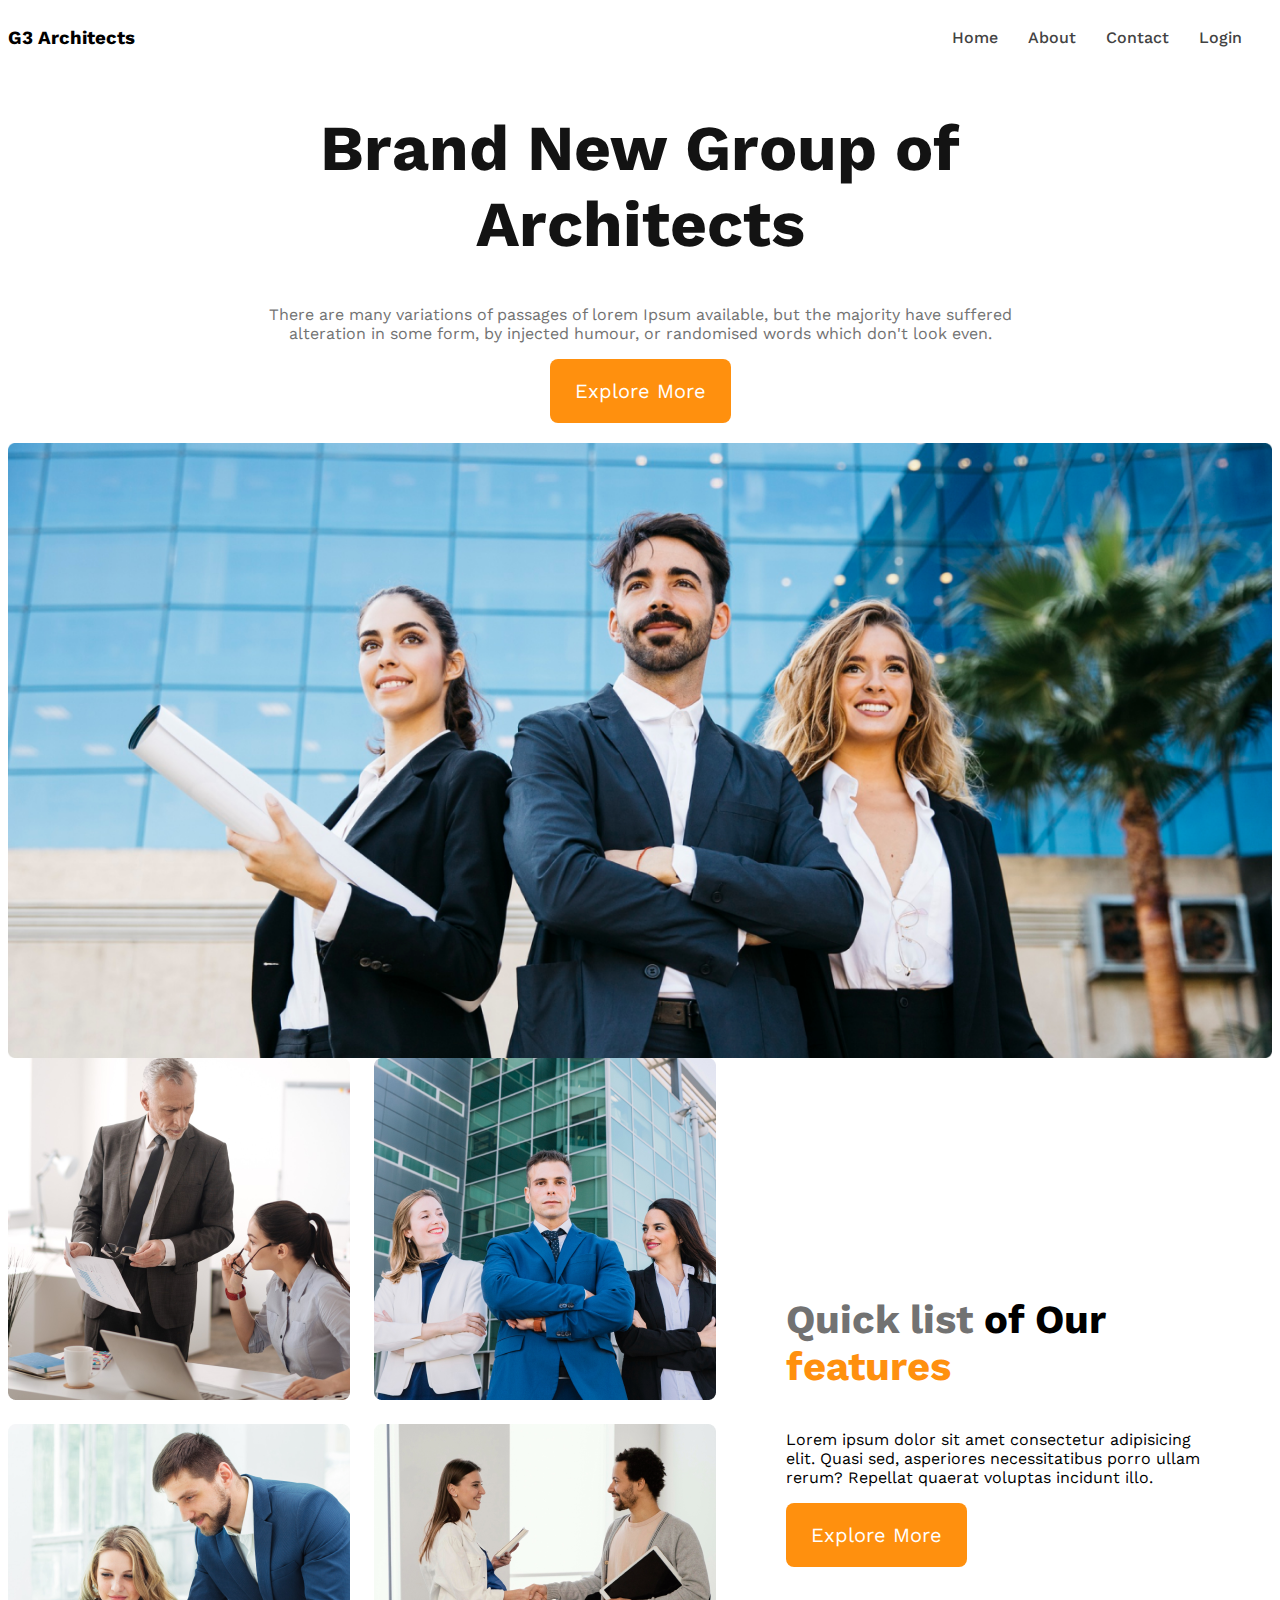
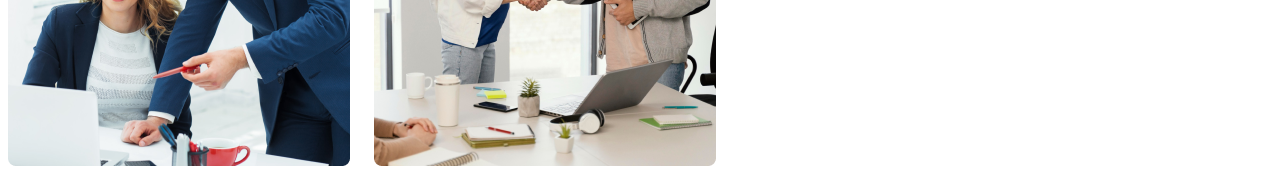
<file: G3-architects -website-1/index.html>
<html lang="en">
<head>
    <meta charset="UTF-8">
    <meta name="viewport" content="width=device-width, initial-scale=1.0">
    <title>G3- Architects</title>
    <link rel="stylesheet" href="styles/architects .css">
</head>
<body>
    
<!-- header starting of web page -->

<header>

<nav>

<h3>G3 Architects</h3>

<ul>

<li><a href="">Home</a></li>
<li><a href="">About</a></li>
<li><a href="">Contact</a></li>
<li><a href="">Login</a></li>


</ul>

</nav>

<div class="banner">

<div class="banner-content">

<h1 class="banner-title">Brand New Group of Architects</h1>

<p class="banner-description">
    
There are many variations of passages of lorem Ipsum available, but the majority have suffered alteration in some form, by injected humour, or randomised words which don't look even.</p>
    
<button class="btn-primary">Explore More</button>


</div>

<img src="images/banner.png" alt="">


</div>

</header>

<!-- header end of web page -->


<main>

<!-- features section starting -->


<section class="teams-container">

<div class="teams-img-container">

<img src="images/team1.png" alt="">
<img src="images/team2.png" alt="">
<img src="images/team3.png" alt="">
<img src="images/team4.png" alt="">

</div>

<div class="teams-content">

<h3 class="teams-title"><span class="quick-list">Quick list</span> <span>of Our </span><span class="text-features">features</span></h3>

<p class="teams-description">

Lorem ipsum dolor sit amet consectetur adipisicing elit. Quasi sed, asperiores necessitatibus porro ullam rerum? Repellat quaerat voluptas incidunt illo.

</p>

<button class="btn-primary">Explore More</button>



</div>




</section>


</main>

<footer>




</footer>




</body>
</html>
</file>
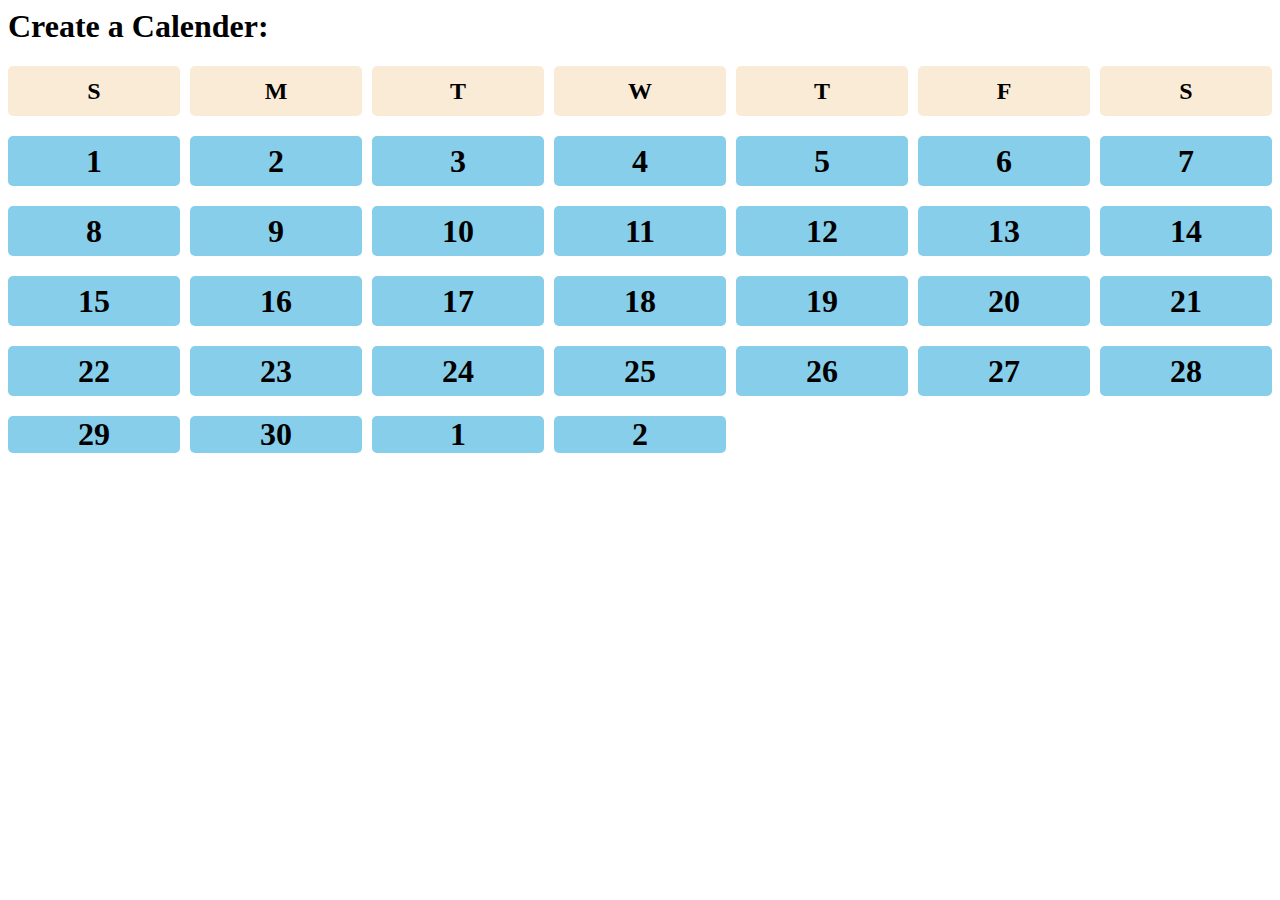
<file: simple responsive website/calender.html>
<html lang="en">
<head>
    <meta charset="UTF-8">
    <meta name="viewport" content="width=device-width, initial-scale=1.0">
    <title>Calender</title>
<style>

.container-1{

display: grid;
grid-template-columns: repeat(7,1fr);
row-gap:20px;
column-gap: 10px;
grid-template-rows: repeat(5,50px);



}
.date,.day{

display: flex;   
background-color: skyblue;
border-radius: 5px;
font-weight: bold;
justify-content: center;
align-items: center;
font-size: 2em;

}

.day{

background-color: antiquewhite;
font-size: 1.5em;


}



</style>


</head>
<body>
    
<h1>Create a Calender:</h1>

<div class="container-1">

<!-- .date{$}*35 -->

<!-- .day*7 -->

<div class="day">S</div>
<div class="day">M</div>
<div class="day">T</div>
<div class="day">W</div>
<div class="day">T</div>
<div class="day">F</div>
<div class="day">S</div>

<div class="date">1</div>
<div class="date">2</div>
<div class="date">3</div>
<div class="date">4</div>
<div class="date">5</div>
<div class="date">6</div>
<div class="date">7</div>
<div class="date">8</div>
<div class="date">9</div>
<div class="date">10</div>
<div class="date">11</div>
<div class="date">12</div>
<div class="date">13</div>
<div class="date">14</div>
<div class="date">15</div>
<div class="date">16</div>
<div class="date">17</div>
<div class="date">18</div>
<div class="date">19</div>
<div class="date">20</div>
<div class="date">21</div>
<div class="date">22</div>
<div class="date">23</div>
<div class="date">24</div>
<div class="date">25</div>
<div class="date">26</div>
<div class="date">27</div>
<div class="date">28</div>
<div class="date">29</div>
<div class="date">30</div>
<div class="date">1</div>
<div class="date">2</div>







</div>




</body>
</html>
</file>
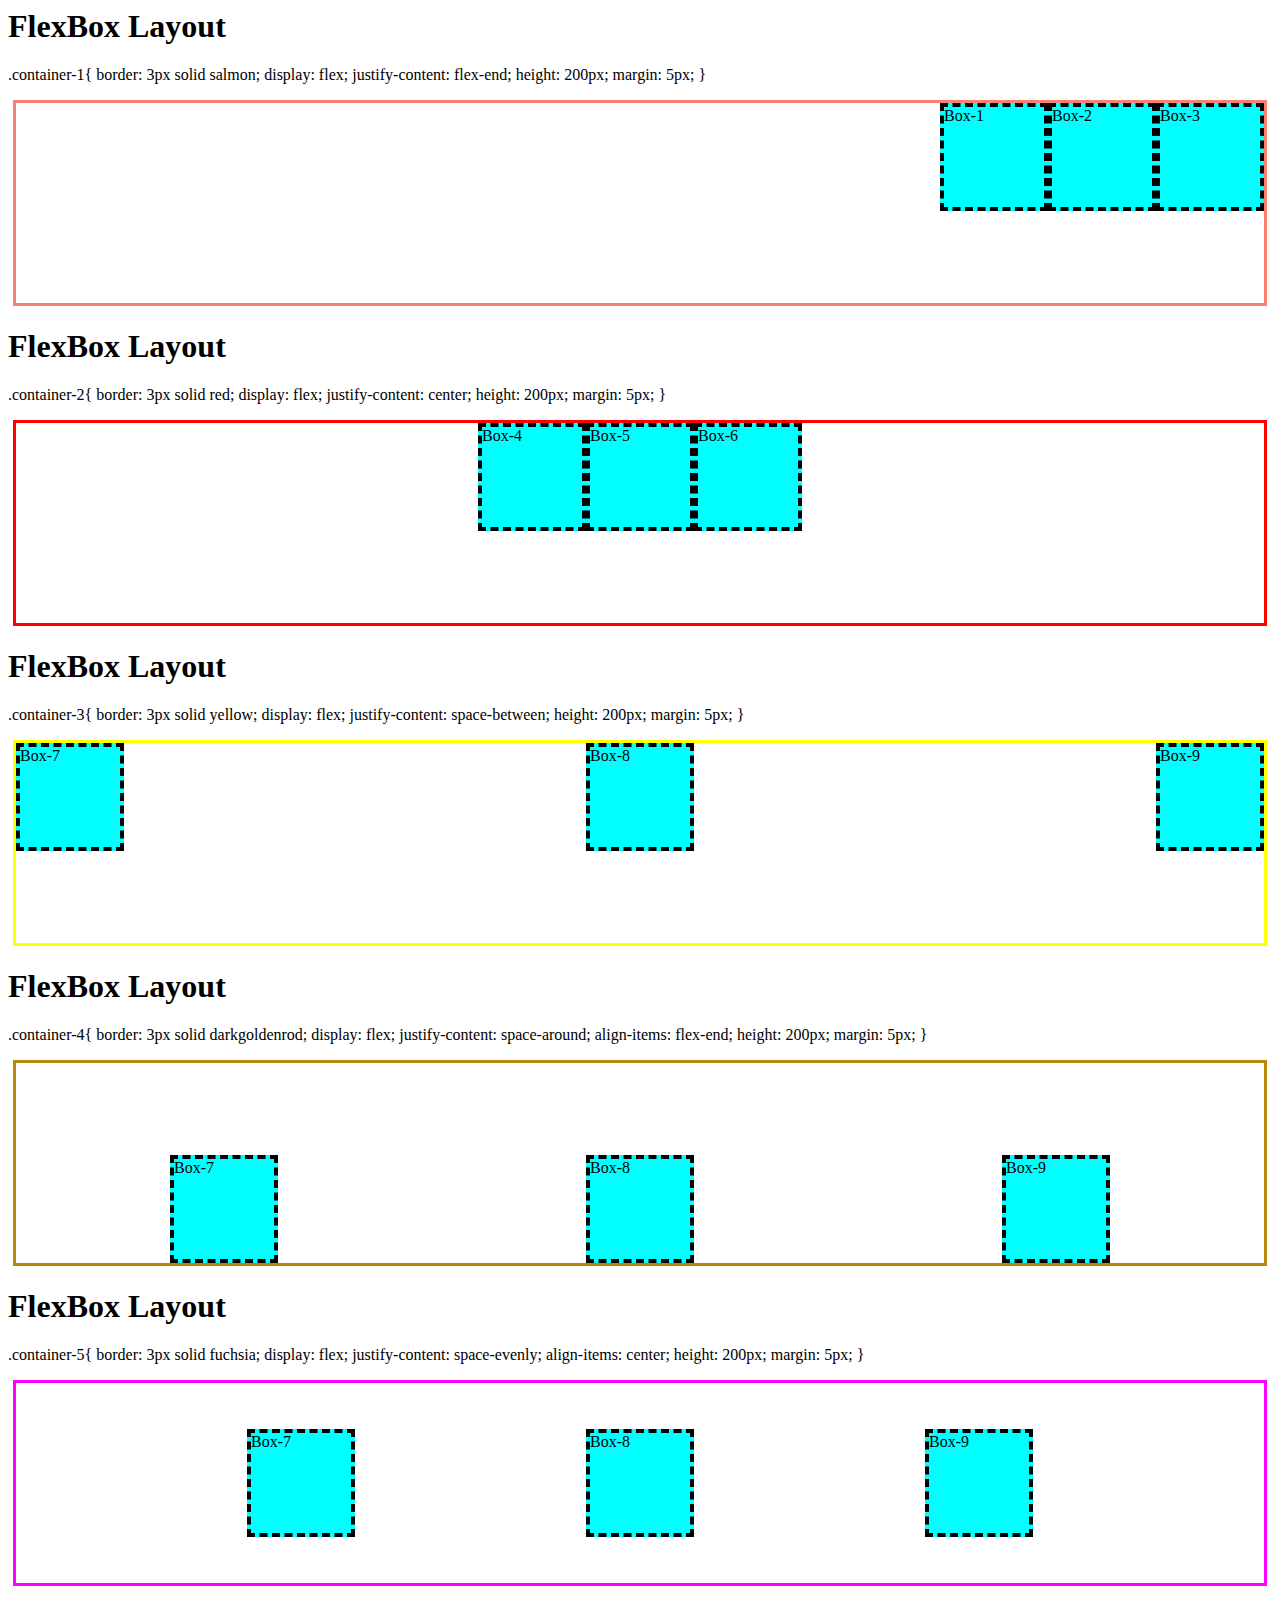
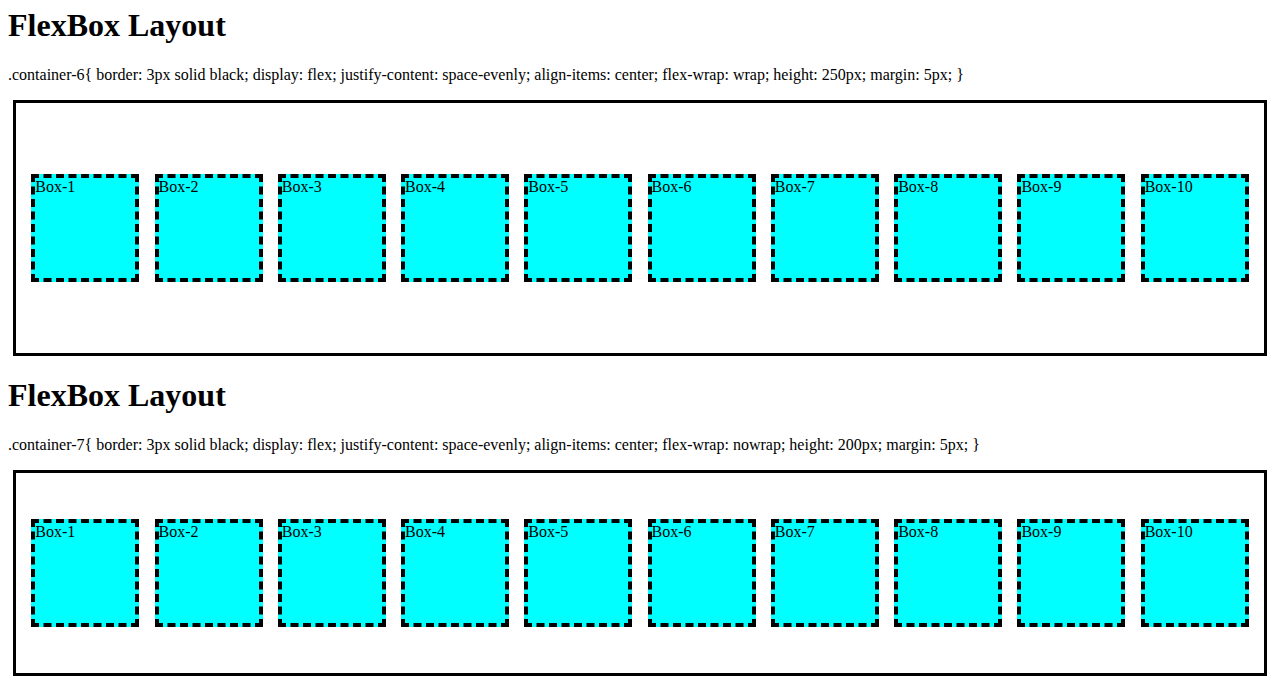
<file: simple responsive website/flexbox.html>
<html lang="en">
<head>
    <meta charset="UTF-8">
    <meta name="viewport" content="width=device-width, initial-scale=1.0">
    <title>FlexBox</title>

<style>

.container-1{

border: 3px solid salmon;
display: flex;
justify-content: flex-end;
height: 200px;
margin: 5px;

}

.container-2{

border: 3px solid red;
display: flex;
justify-content: center;
height: 200px;
margin: 5px;
}

.container-3{

border: 3px solid yellow;
display: flex;
justify-content: space-between;
height: 200px;
margin: 5px;
}

.container-4{

border: 3px solid darkgoldenrod;
display: flex;
justify-content: space-around;
align-items: flex-end;
height: 200px;
margin: 5px;
}

.container-5{

border: 3px solid fuchsia;
display: flex;
justify-content: space-evenly;
align-items: center;
height: 200px;
margin: 5px;
}

.container-6{

border: 3px solid black;
display: flex;
justify-content: space-evenly;
align-items: center;
flex-wrap: wrap;
height: 250px;
margin: 5px;
}

.container-7{

border: 3px solid black;
display: flex;
justify-content: space-evenly;
align-items: center;
flex-wrap: nowrap;
height: 200px;
margin: 5px;
}


.box{

border: 4px dashed black;
width: 100px;
height: 100px;
background: cyan;


}


</style>

</head>
<body>
    
<h1>FlexBox Layout</h1>

<p>.container-1{

    border: 3px solid salmon;
    display: flex;
    justify-content: flex-end;
    height: 200px;
    margin: 5px;
    
    }</p>

<div class="container-1">

<!-- .box{Box-$}*3 -->

<div class="box">Box-1</div>
<div class="box">Box-2</div>
<div class="box">Box-3</div>

</div>

<h1>FlexBox Layout</h1>

<p>.container-2{

    border: 3px solid red;
    display: flex;
    justify-content: center;
    height: 200px;
    margin: 5px;
    }</p>


<div class="container-2">

<!-- .box{Box-$}*3 -->
    
<div class="box">Box-4</div>
<div class="box">Box-5</div>
<div class="box">Box-6</div>
    
</div>

<h1>FlexBox Layout</h1>

<p>.container-3{

    border: 3px solid yellow;
    display: flex;
    justify-content: space-between;
    height: 200px;
    margin: 5px;
    }</p>

<div class="container-3">

<!-- .box{Box-$}*3 -->
        
<div class="box">Box-7</div>
<div class="box">Box-8</div>
<div class="box">Box-9</div>
        
</div>

<h1>FlexBox Layout</h1>

<p>.container-4{

    border: 3px solid darkgoldenrod;
    display: flex;
    justify-content: space-around;
    align-items: flex-end;
    height: 200px;
    margin: 5px;
    }</p>

<div class="container-4">

<!-- .box{Box-$}*3 -->
            
<div class="box">Box-7</div>
<div class="box">Box-8</div>
<div class="box">Box-9</div>
            
</div>

<h1>FlexBox Layout</h1>

<p>.container-5{

    border: 3px solid fuchsia;
    display: flex;
    justify-content: space-evenly;
    align-items: center;
    height: 200px;
    margin: 5px;
    }</p>

<div class="container-5">

<!-- .box{Box-$}*3 -->
                
<div class="box">Box-7</div>
<div class="box">Box-8</div>
<div class="box">Box-9</div>
                
</div>

<h1>FlexBox Layout</h1>

<p>.container-6{

    border: 3px solid black;
    display: flex;
    justify-content: space-evenly;
    align-items: center;
    flex-wrap: wrap;
    height: 250px;
    margin: 5px;
    }</p>


<div class="container-6">

<!-- .box{Box-$}*3 -->
                    
<div class="box">Box-1</div>
<div class="box">Box-2</div>
<div class="box">Box-3</div>
<div class="box">Box-4</div>
<div class="box">Box-5</div>
<div class="box">Box-6</div>
<div class="box">Box-7</div>
<div class="box">Box-8</div>
<div class="box">Box-9</div>
<div class="box">Box-10</div>
                    
</div>

<h1>FlexBox Layout</h1>

<p>.container-7{

    border: 3px solid black;
    display: flex;
    justify-content: space-evenly;
    align-items: center;
    flex-wrap: nowrap;
    height: 200px;
    margin: 5px;
    }</p>

<div class="container-7">

<!-- .box{Box-$}*3 -->
                        
<div class="box">Box-1</div>
<div class="box">Box-2</div>
<div class="box">Box-3</div>
<div class="box">Box-4</div>
<div class="box">Box-5</div>
<div class="box">Box-6</div>
<div class="box">Box-7</div>
<div class="box">Box-8</div>
<div class="box">Box-9</div>
<div class="box">Box-10</div>
                        
</div>







</body>
</html>
</file>
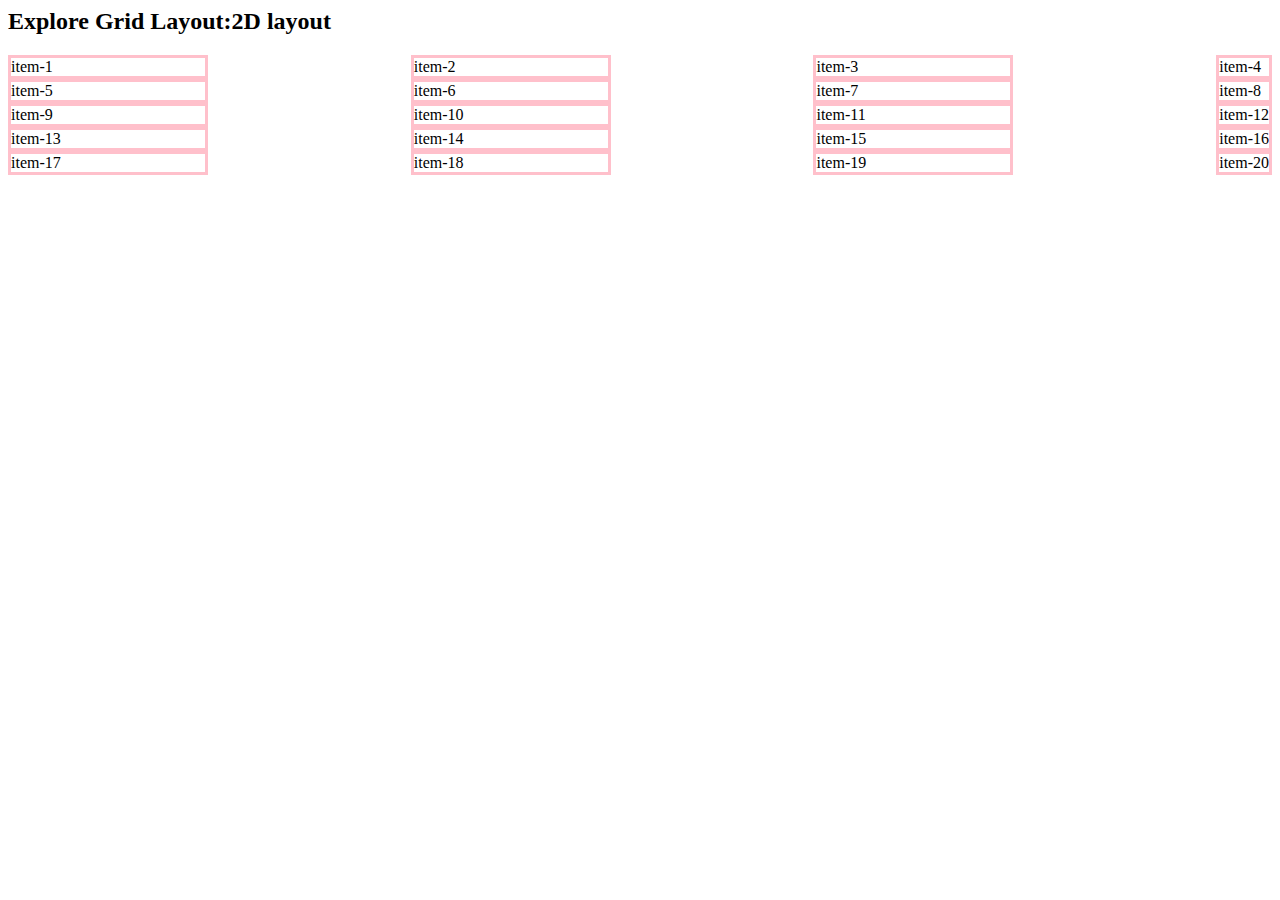
<file: simple responsive website/grid.html>
<html lang="en">
<head>
    <meta charset="UTF-8">
    <meta name="viewport" content="width=device-width, initial-scale=1.0">
    <title>Grid Layout</title>

<style>

.container-1{

display: grid;

/* grid-template-columns:200px 200px 200px 200px 200px; */

/* grid-template-columns:100px 200px 300px 400px 500px; */

/* grid-template-columns: repeat(2,200px) 300px 150px; */

/* grid-template-columns: repeat(6,1fr) 2fr; */

grid-template-columns:200px 200px 200px auto;

/* justify-content: center; */

/* justify-content: space-around; */

justify-content:space-between;



}


.item{

border: 3px solid pink;

}



</style>



</head>
<body>
    
<h2>Explore Grid Layout:2D layout</h2>

<div class="container-1">

<!-- .item{item-$}*20 -->

<div class="item">item-1</div>
<div class="item">item-2</div>
<div class="item">item-3</div>
<div class="item">item-4</div>
<div class="item">item-5</div>
<div class="item">item-6</div>
<div class="item">item-7</div>
<div class="item">item-8</div>
<div class="item">item-9</div>
<div class="item">item-10</div>
<div class="item">item-11</div>
<div class="item">item-12</div>
<div class="item">item-13</div>
<div class="item">item-14</div>
<div class="item">item-15</div>
<div class="item">item-16</div>
<div class="item">item-17</div>
<div class="item">item-18</div>
<div class="item">item-19</div>
<div class="item">item-20</div>

</div>






</body>
</html>
</file>
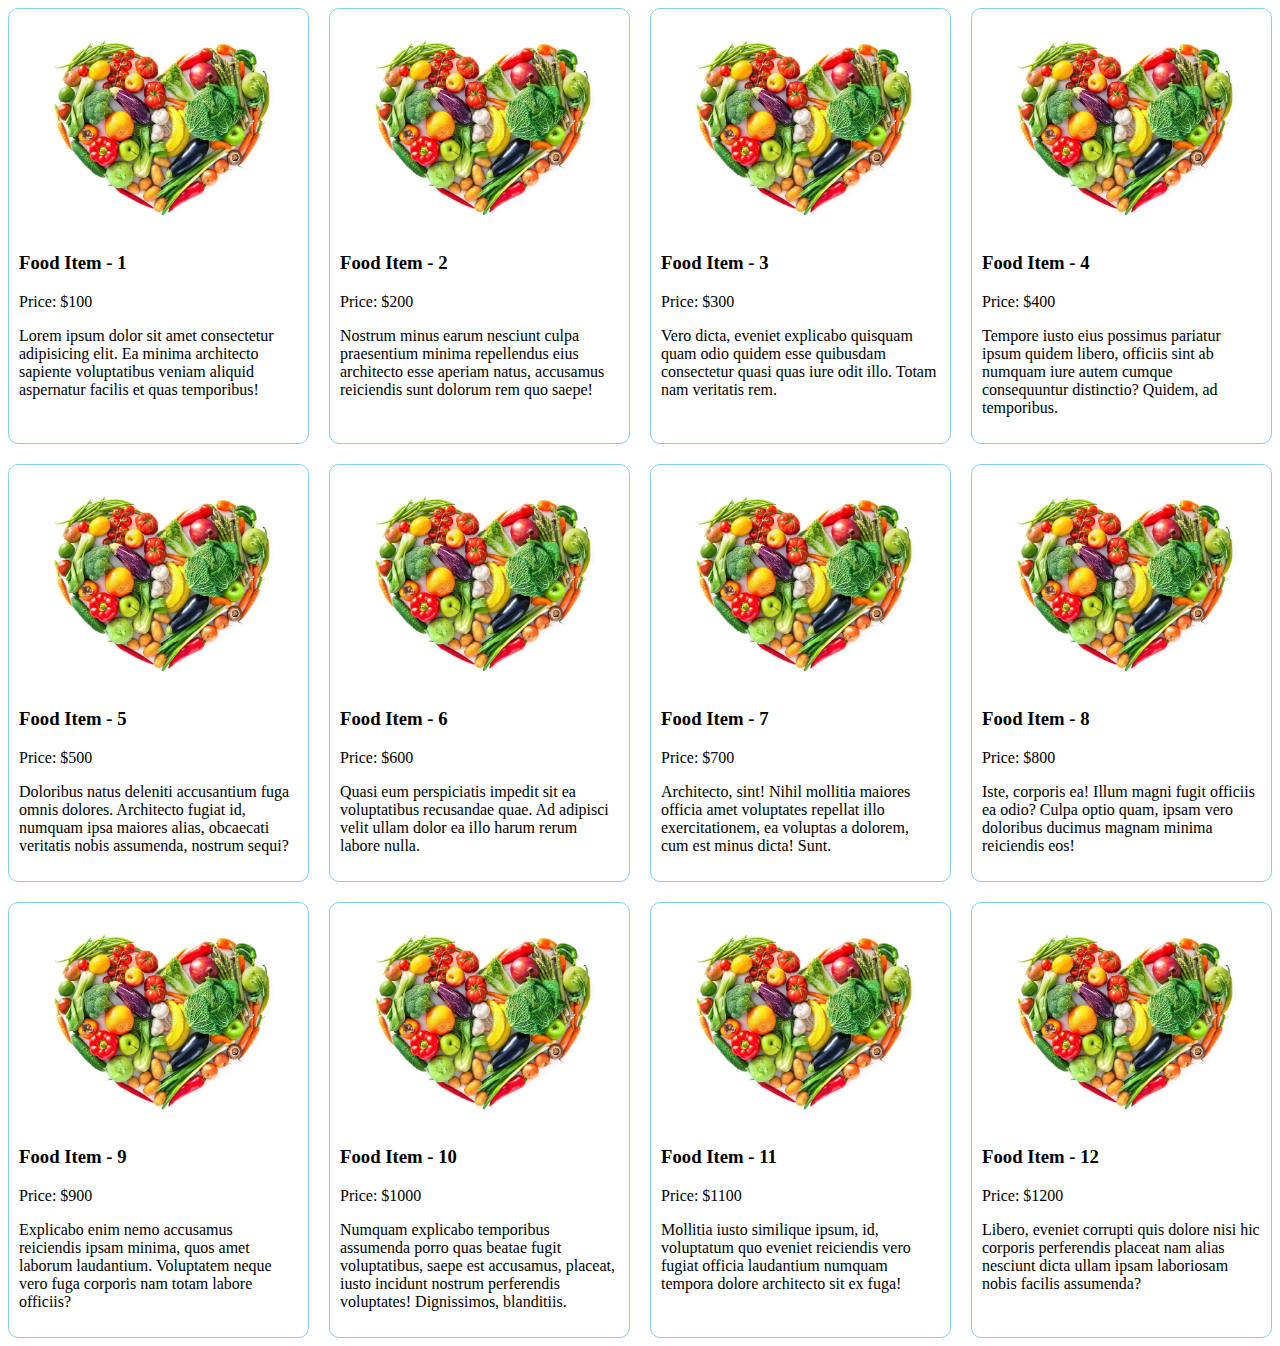
<file: simple responsive website/healthy-food.html>
<html lang="en">
<head>
    <meta charset="UTF-8">
    <meta name="viewport" content="width=device-width, initial-scale=1.0">
    <title>Document</title>

<style>

.container{

display: grid;
grid-template-columns: repeat(4,1fr);

gap: 20px;

}


.food{

border: 1px solid skyblue;
padding: 10px;
border-radius: 10px;

}

.food img{

width: 100%;


}

/* simple media query */


@media screen and ( max-width:576px) {

.container{

grid-template-columns: repeat(1,1fr);

}

}


</style>


</head>
<body>
    
<!-- .container>.food*12>img[src="images/healthy-food-1.jpg"]+h3{Food Item - $}+p{Price: \$$00}+p>lorem20 -->

<div class="container">
 
<div class="food">
    <img src="images/healthy-food-1.jpg" alt="">
    <h3>Food Item - 1</h3>
    <p>Price: $100</p>
    <p>Lorem ipsum dolor sit amet consectetur adipisicing elit. Ea minima architecto sapiente voluptatibus veniam aliquid aspernatur facilis et quas temporibus!</p>
</div>
<div class="food">
    <img src="images/healthy-food-1.jpg" alt="">
    <h3>Food Item - 2</h3>
    <p>Price: $200</p>
    <p>Nostrum minus earum nesciunt culpa praesentium minima repellendus eius architecto esse aperiam natus, accusamus reiciendis sunt dolorum rem quo saepe!</p>
</div>
<div class="food">
    <img src="images/healthy-food-1.jpg" alt="">
    <h3>Food Item - 3</h3>
    <p>Price: $300</p>
    <p>Vero dicta, eveniet explicabo quisquam quam odio quidem esse quibusdam consectetur quasi quas iure odit illo. Totam nam veritatis rem.</p>
</div>
<div class="food">
    <img src="images/healthy-food-1.jpg" alt="">
    <h3>Food Item - 4</h3>
    <p>Price: $400</p>
    <p>Tempore iusto eius possimus pariatur ipsum quidem libero, officiis sint ab numquam iure autem cumque consequuntur distinctio? Quidem, ad temporibus.</p>
</div>
<div class="food">
    <img src="images/healthy-food-1.jpg" alt="">
    <h3>Food Item - 5</h3>
    <p>Price: $500</p>
    <p>Doloribus natus deleniti accusantium fuga omnis dolores. Architecto fugiat id, numquam ipsa maiores alias, obcaecati veritatis nobis assumenda, nostrum sequi?</p>
</div>
<div class="food">
    <img src="images/healthy-food-1.jpg" alt="">
    <h3>Food Item - 6</h3>
    <p>Price: $600</p>
    <p>Quasi eum perspiciatis impedit sit ea voluptatibus recusandae quae. Ad adipisci velit ullam dolor ea illo harum rerum labore nulla.</p>
</div>
<div class="food">
    <img src="images/healthy-food-1.jpg" alt="">
    <h3>Food Item - 7</h3>
    <p>Price: $700</p>
    <p>Architecto, sint! Nihil mollitia maiores officia amet voluptates repellat illo exercitationem, ea voluptas a dolorem, cum est minus dicta! Sunt.</p>
</div>
<div class="food">
    <img src="images/healthy-food-1.jpg" alt="">
    <h3>Food Item - 8</h3>
    <p>Price: $800</p>
    <p>Iste, corporis ea! Illum magni fugit officiis ea odio? Culpa optio quam, ipsam vero doloribus ducimus magnam minima reiciendis eos!</p>
</div>
<div class="food">
    <img src="images/healthy-food-1.jpg" alt="">
    <h3>Food Item - 9</h3>
    <p>Price: $900</p>
    <p>Explicabo enim nemo accusamus reiciendis ipsam minima, quos amet laborum laudantium. Voluptatem neque vero fuga corporis nam totam labore officiis?</p>
</div>
<div class="food">
    <img src="images/healthy-food-1.jpg" alt="">
    <h3>Food Item - 10</h3>
    <p>Price: $1000</p>
    <p>Numquam explicabo temporibus assumenda porro quas beatae fugit voluptatibus, saepe est accusamus, placeat, iusto incidunt nostrum perferendis voluptates! Dignissimos, blanditiis.</p>
</div>
<div class="food">
    <img src="images/healthy-food-1.jpg" alt="">
    <h3>Food Item - 11</h3>
    <p>Price: $1100</p>
    <p>Mollitia iusto similique ipsum, id, voluptatum quo eveniet reiciendis vero fugiat officia laudantium numquam tempora dolore architecto sit ex fuga!</p>
</div>
<div class="food">
    <img src="images/healthy-food-1.jpg" alt="">
    <h3>Food Item - 12</h3>
    <p>Price: $1200</p>
    <p>Libero, eveniet corrupti quis dolore nisi hic corporis perferendis placeat nam alias nesciunt dicta ullam ipsam laboriosam nobis facilis assumenda?</p>
</div>

</div>




    
</body>
</html>
</file>
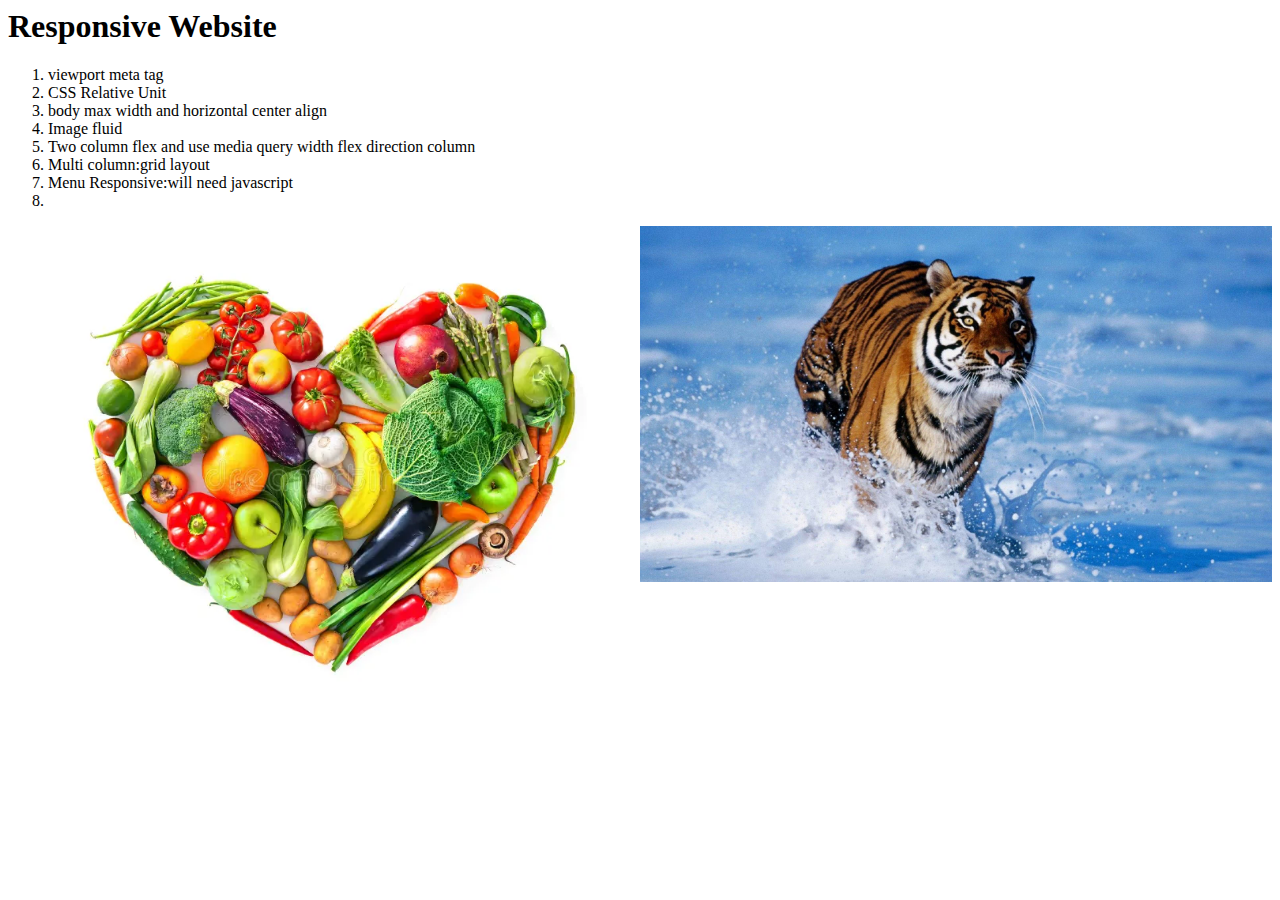
<file: simple responsive website/resposive.html>
<html lang="en">
<head>
    <meta charset="UTF-8">
    <meta name="viewport" content="width=device-width, initial-scale=1.0">
    <title>Responsive Website Styling For CSS</title>

<style>

.body{

border: 2px solid salmon;
max-width:1140px;
margin: 0 auto;


}

.image-container{

display: flex;


}

.image-container div{

width: 50%;


}


.image-container img{

width: 100%;

}

@media screen and (max-width:576px) {
   
.image-container{

flex-direction: column-reverse;

}

.image-container div{

width: 100%;


}



}


</style>



</head>
<body>
    
<header>

<h1>Responsive Website</h1>

<ol>

<li>viewport meta tag</li>
<li>CSS Relative Unit</li>
<li>body max width and horizontal center align</li>
<li>Image fluid</li>
<li>Two column flex and use media query width flex direction column </li>

<li>Multi column:grid layout</li>
<li>Menu Responsive:will need javascript</li>
<li></li>


</ol>

</header>

<main>

<div class="image-container">
    <div>

        <img src="images/healthy-food-1.jpg" alt="">

    </div>

    <div>
        <img src="images/tiger-1.jpg" alt="">

    </div>
</div>



</main>

<footer>


</footer>



</body>
</html>
</file>
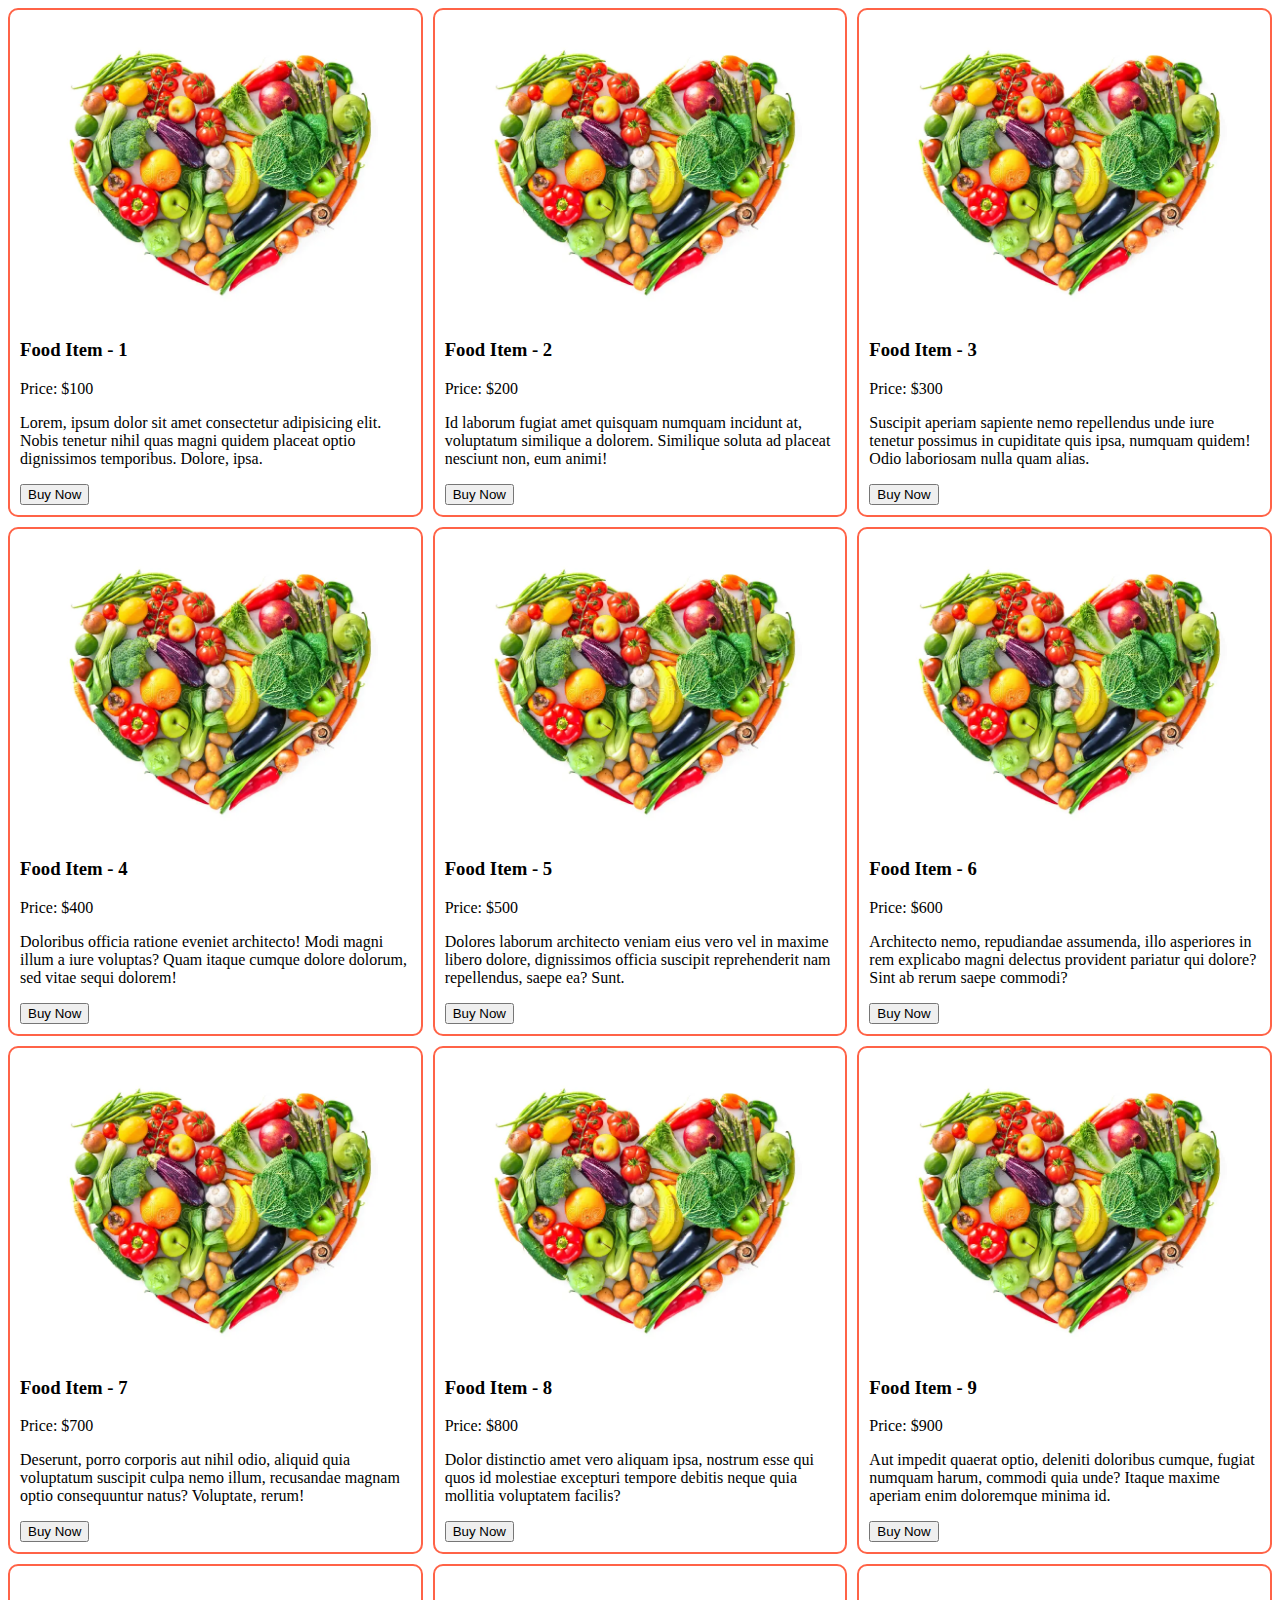
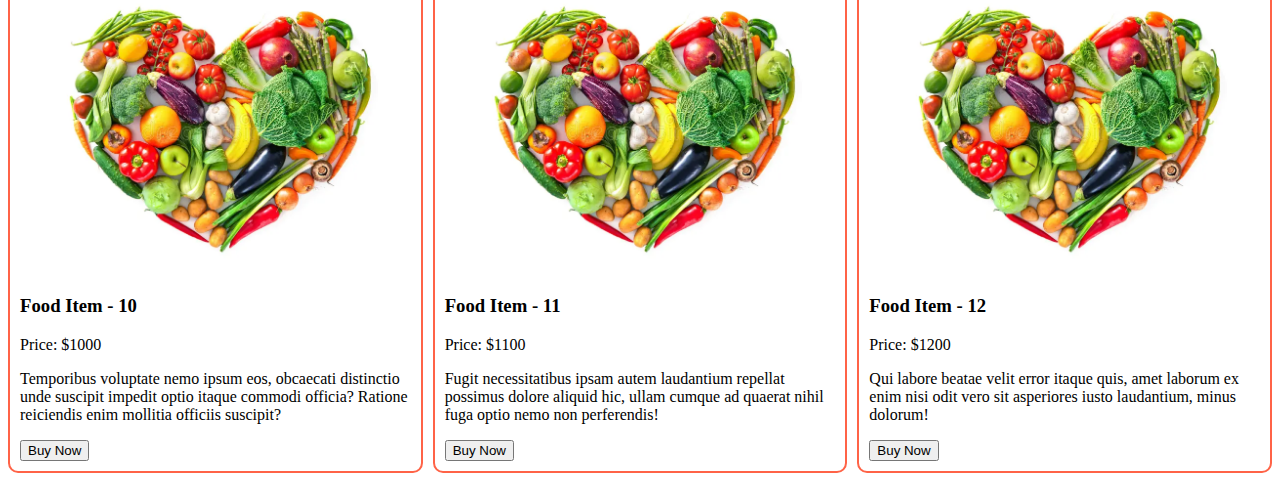
<file: simple responsive website/simple-media-query.html>
<html lang="en">
<head>
    <meta charset="UTF-8">
    <meta name="viewport" content="width=device-width, initial-scale=1.0">
    <title>Media Query Styling</title>

<style>

.container{

display: grid;
grid-template-columns:repeat(3,1fr) ;
gap:10px ;

}


.food{

border: 2px solid tomato;
padding: 10px;
border-radius: 10px;


}

.food img{

width: 100%;

}

/* smaller device */

@media screen and (max-width:576px){

.container{

grid-template-columns: repeat(1,1fr);

}

.food{

background-color: aqua;

}

}

/* Medium device */

@media screen and (min-width:576px) and (max-width:992px){

.container{

grid-template-columns: repeat(2,1fr);

}


    
}



</style>





</head>
<body>
    
<!-- .container>.food*12>img[src="images/healthy-food-1.jpg"]+h3{Food Item - $}+p{Price: \$$00}+p>lorem20^btn{Buy Now} -->

<div class="container">
    <div class="food">
        <img src="images/healthy-food-1.jpg" alt="">
        <h3>Food Item - 1</h3>
        <p>Price: $100</p>
        <p>Lorem, ipsum dolor sit amet consectetur adipisicing elit. Nobis tenetur nihil quas magni quidem placeat optio dignissimos temporibus. Dolore, ipsa.</p>
        <button>Buy Now</button>
    </div>
    <div class="food">
        <img src="images/healthy-food-1.jpg" alt="">
        <h3>Food Item - 2</h3>
        <p>Price: $200</p>
        <p>Id laborum fugiat amet quisquam numquam incidunt at, voluptatum similique a dolorem. Similique soluta ad placeat nesciunt non, eum animi!</p>
        <button>Buy Now</button>
    </div>
    <div class="food">
        <img src="images/healthy-food-1.jpg" alt="">
        <h3>Food Item - 3</h3>
        <p>Price: $300</p>
        <p>Suscipit aperiam sapiente nemo repellendus unde iure tenetur possimus in cupiditate quis ipsa, numquam quidem! Odio laboriosam nulla quam alias.</p>
        <button>Buy Now</button>
    </div>
    <div class="food">
        <img src="images/healthy-food-1.jpg" alt="">
        <h3>Food Item - 4</h3>
        <p>Price: $400</p>
        <p>Doloribus officia ratione eveniet architecto! Modi magni illum a iure voluptas? Quam itaque cumque dolore dolorum, sed vitae sequi dolorem!</p>
        <button>Buy Now</button>
    </div>
    <div class="food">
        <img src="images/healthy-food-1.jpg" alt="">
        <h3>Food Item - 5</h3>
        <p>Price: $500</p>
        <p>Dolores laborum architecto veniam eius vero vel in maxime libero dolore, dignissimos officia suscipit reprehenderit nam repellendus, saepe ea? Sunt.</p>
        <button>Buy Now</button>
    </div>
    <div class="food">
        <img src="images/healthy-food-1.jpg" alt="">
        <h3>Food Item - 6</h3>
        <p>Price: $600</p>
        <p>Architecto nemo, repudiandae assumenda, illo asperiores in rem explicabo magni delectus provident pariatur qui dolore? Sint ab rerum saepe commodi?</p>
        <button>Buy Now</button>
    </div>
    <div class="food">
        <img src="images/healthy-food-1.jpg" alt="">
        <h3>Food Item - 7</h3>
        <p>Price: $700</p>
        <p>Deserunt, porro corporis aut nihil odio, aliquid quia voluptatum suscipit culpa nemo illum, recusandae magnam optio consequuntur natus? Voluptate, rerum!</p>
        <button>Buy Now</button>
    </div>
    <div class="food">
        <img src="images/healthy-food-1.jpg" alt="">
        <h3>Food Item - 8</h3>
        <p>Price: $800</p>
        <p>Dolor distinctio amet vero aliquam ipsa, nostrum esse qui quos id molestiae excepturi tempore debitis neque quia mollitia voluptatem facilis?</p>
        <button>Buy Now</button>
    </div>
    <div class="food">
        <img src="images/healthy-food-1.jpg" alt="">
        <h3>Food Item - 9</h3>
        <p>Price: $900</p>
        <p>Aut impedit quaerat optio, deleniti doloribus cumque, fugiat numquam harum, commodi quia unde? Itaque maxime aperiam enim doloremque minima id.</p>
        <button>Buy Now</button>
    </div>
    <div class="food">
        <img src="images/healthy-food-1.jpg" alt="">
        <h3>Food Item - 10</h3>
        <p>Price: $1000</p>
        <p>Temporibus voluptate nemo ipsum eos, obcaecati distinctio unde suscipit impedit optio itaque commodi officia? Ratione reiciendis enim mollitia officiis suscipit?</p>
        <button>Buy Now</button>
    </div>
    <div class="food">
        <img src="images/healthy-food-1.jpg" alt="">
        <h3>Food Item - 11</h3>
        <p>Price: $1100</p>
        <p>Fugit necessitatibus ipsam autem laudantium repellat possimus dolore aliquid hic, ullam cumque ad quaerat nihil fuga optio nemo non perferendis!</p>
        <button>Buy Now</button>
    </div>
    <div class="food">
        <img src="images/healthy-food-1.jpg" alt="">
        <h3>Food Item - 12</h3>
        <p>Price: $1200</p>
        <p>Qui labore beatae velit error itaque quis, amet laborum ex enim nisi odit vero sit asperiores iusto laudantium, minus dolorum!</p>
        <button>Buy Now</button>
    </div>
</div>



</body>
</html>
</file>
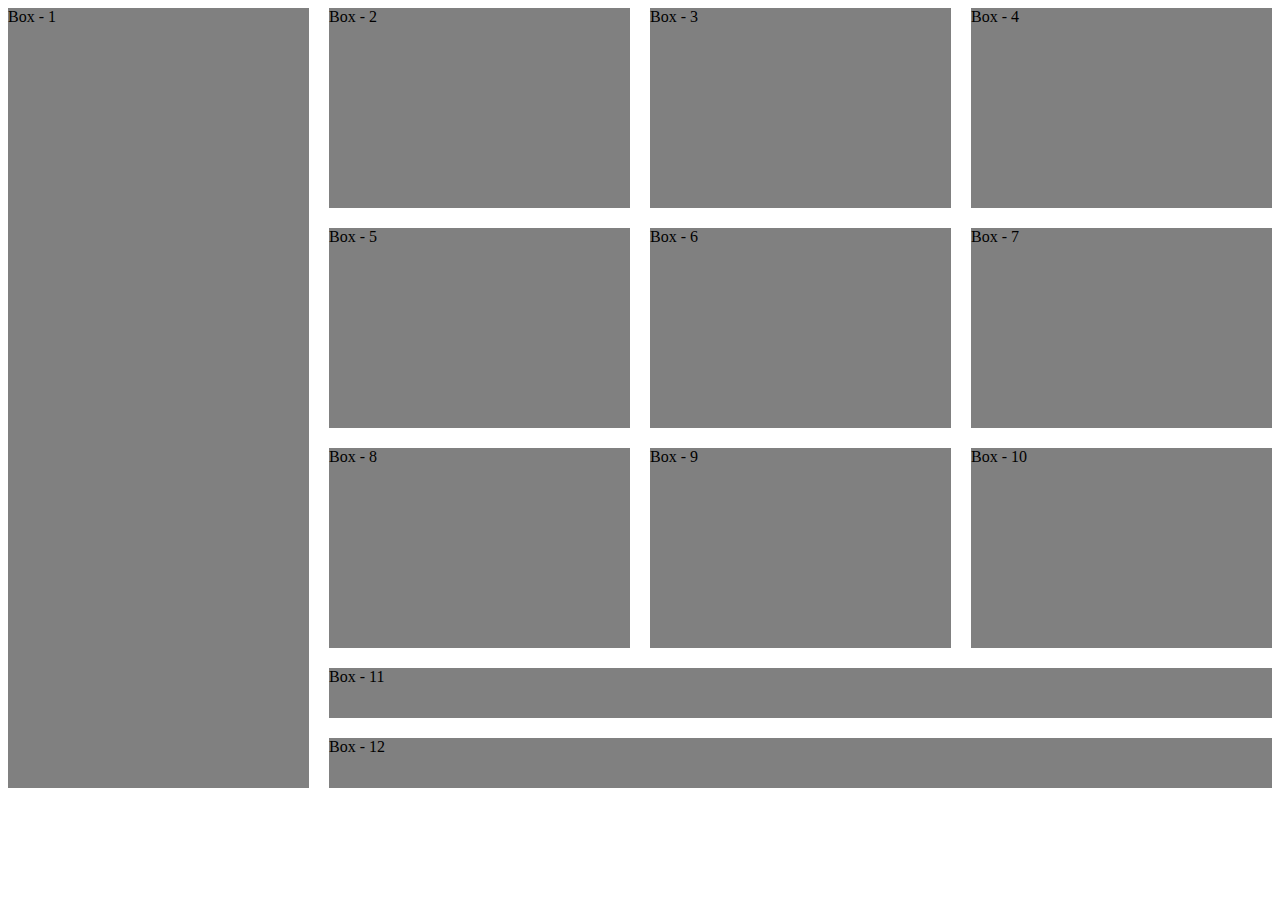
<file: simple-responsive example/grid.html>
<html lang="en">
<head>
    <meta charset="UTF-8">
    <meta name="viewport" content="width=device-width, initial-scale=1.0">
    <title>Simple Grid Style</title>

<style>

.container{

display: grid;
grid-template-columns: repeat(4,1fr);
grid-template-rows: repeat(3,200px) 50px 50px;
gap: 20px;



}


.box{

background-color: gray;

}

#box-1{

grid-row: span 5;

}

#box-11, #box-12{

grid-column: span 3;


}


</style>


</head>
<body>
    
<!-- .container>.box#box-$*12{Box - $} -->

<div class="container">
    <div class="box" id="box-1">Box - 1</div>
    <div class="box" id="box-2">Box - 2</div>
    <div class="box" id="box-3">Box - 3</div>
    <div class="box" id="box-4">Box - 4</div>
    <div class="box" id="box-5">Box - 5</div>
    <div class="box" id="box-6">Box - 6</div>
    <div class="box" id="box-7">Box - 7</div>
    <div class="box" id="box-8">Box - 8</div>
    <div class="box" id="box-9">Box - 9</div>
    <div class="box" id="box-10">Box - 10</div>
    <div class="box" id="box-11">Box - 11</div>
    <div class="box" id="box-12">Box - 12</div>
</div>

</body>
</html>
</file>
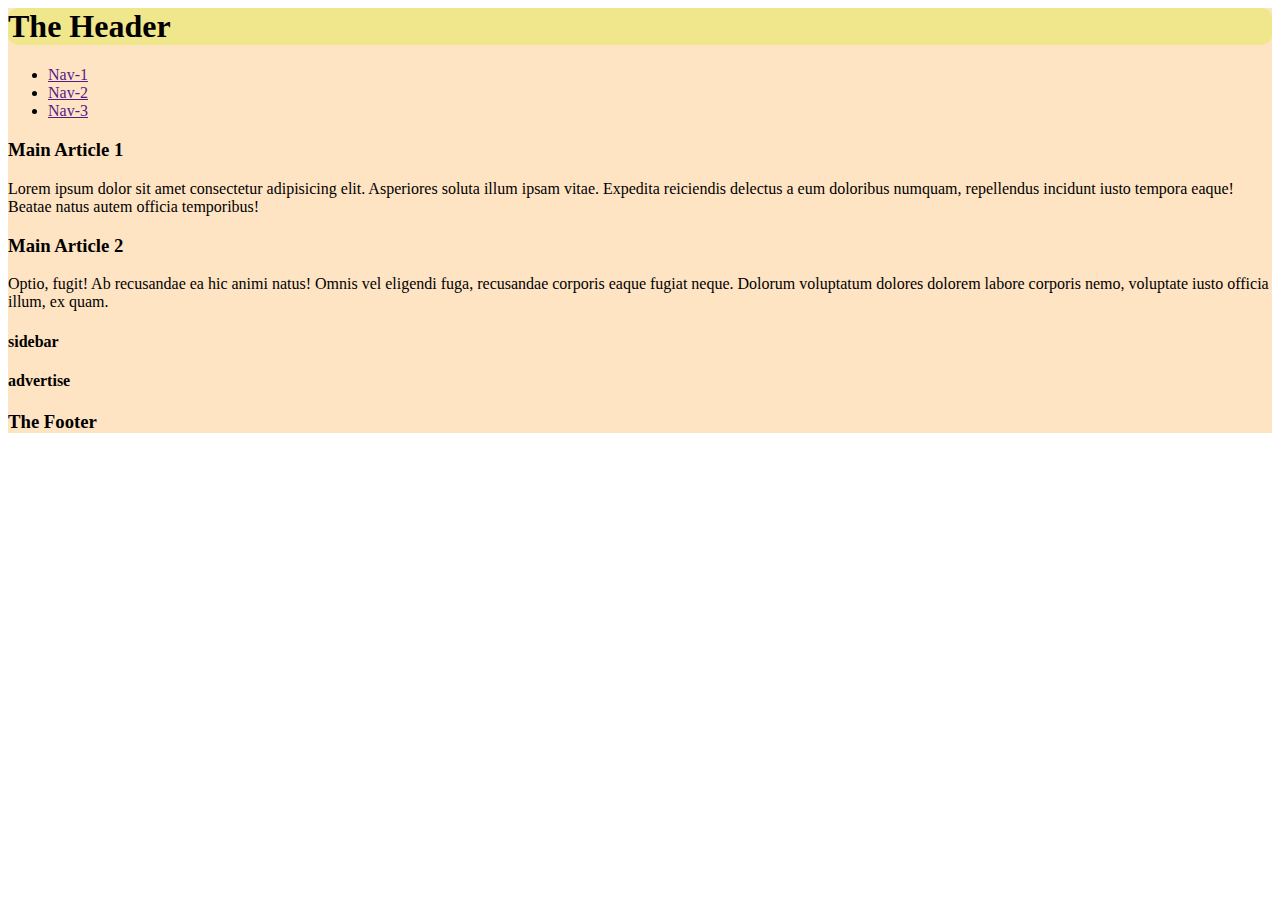
<file: simple-responsive example/layout.html>
<html lang="en">
<head>
    <meta charset="UTF-8">
    <meta name="viewport" content="width=device-width, initial-scale=1.0">
    <title>Grid Area Layout</title>

<style>

.container-1{

width: 100%;
background-color: bisque;


}



.header{

background-color: khaki;
border-radius: 10px;

}




</style>



</head>
<body>
    
<div class="container-1">

    <header class="header">

        <h1>The Header</h1>
        
        </header>
        
        <nav class="nav">
        
        <ul>
        
            <li><a href="">Nav-1</a></li>
            <li><a href="">Nav-2</a></li>
            <li><a href="">Nav-3</a></li>
        
        
        </ul>
        
        </nav>
        
        
        <main class="main">
        
        <!-- article*2>h3{Main Article $}+p>lorem30 -->
        
        <article>
            <h3>Main Article 1</h3>
            <p>Lorem ipsum dolor sit amet consectetur adipisicing elit. Asperiores soluta illum ipsam vitae. Expedita reiciendis delectus a eum doloribus numquam, repellendus incidunt iusto tempora eaque! Beatae natus autem officia temporibus!</p>
        </article>
        <article>
            <h3>Main Article 2</h3>
            <p>Optio, fugit! Ab recusandae ea hic animi natus! Omnis vel eligendi fuga, recusandae corporis eaque fugiat neque. Dolorum voluptatum dolores dolorem labore corporis nemo, voluptate iusto officia illum, ex quam.</p>
        </article>
        
        
        
        </main>
        
        
        <aside>
        
        <div class="sidebar">
        
        <h4>sidebar</h4>
        
        </div>
        
        <div class="advertise">
        
            <h4>advertise</h4>
        
        </div>
        
        </aside>
        
        <footer class="footer">
        
        <h3>The Footer</h3>
        
        
        </footer>    

</div>


</body>
</html>
</file>
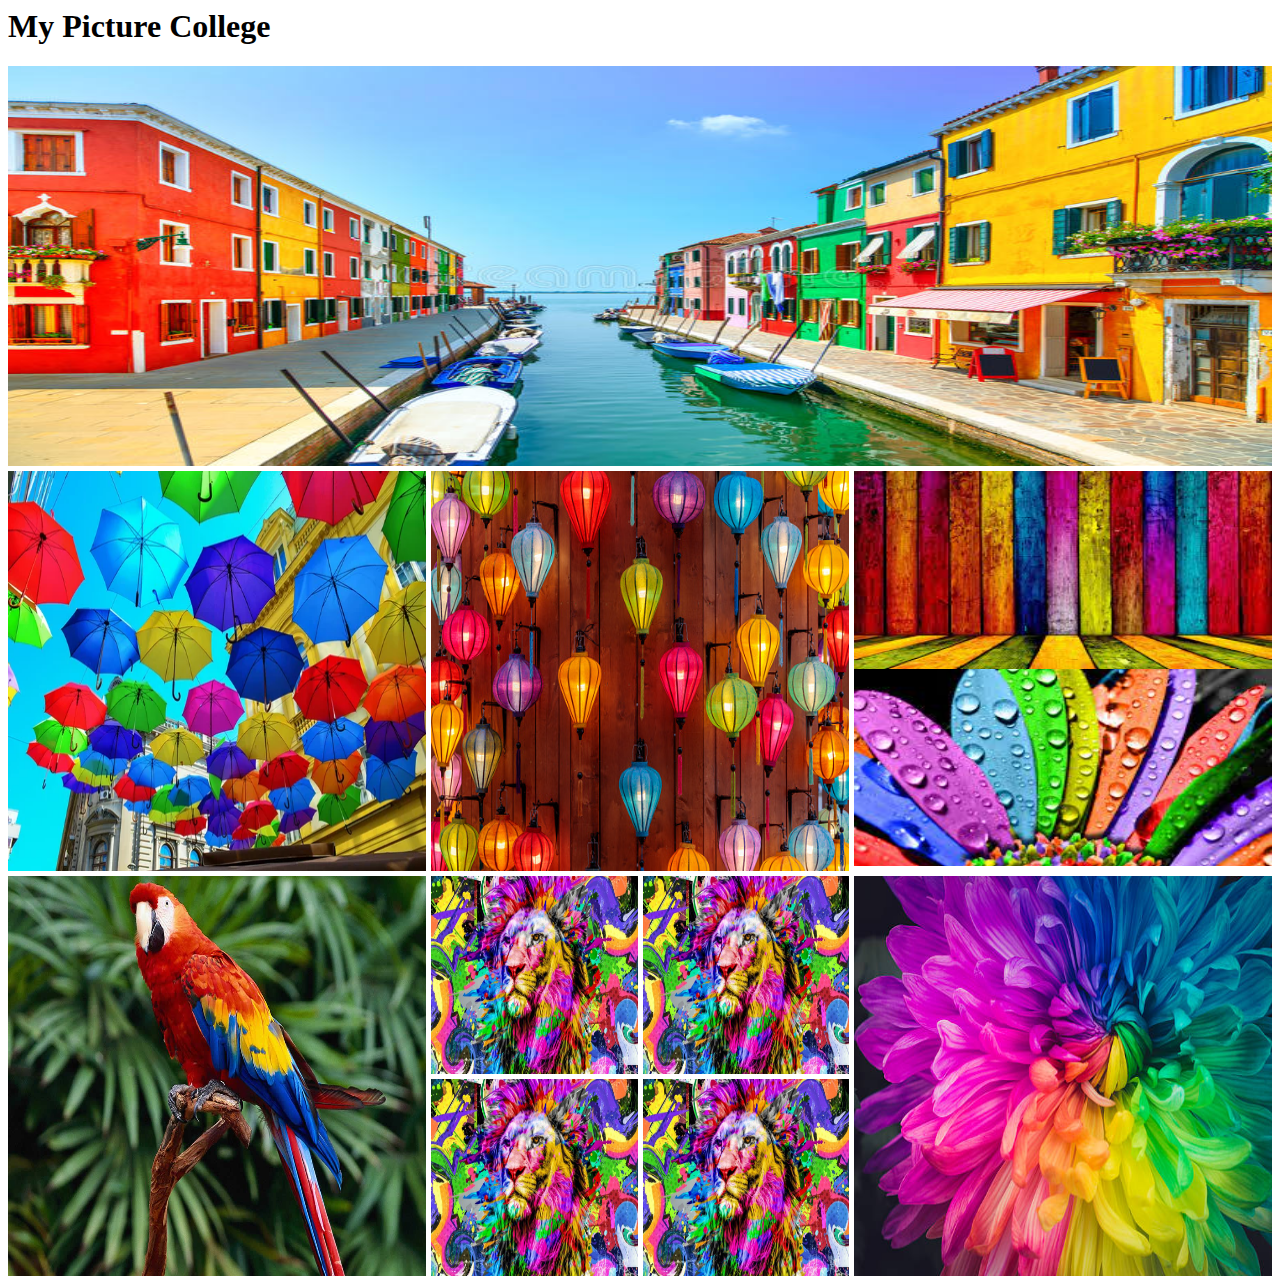
<file: simple-responsive example/picture.html>
<html lang="en">
<head>
    <meta charset="UTF-8">
    <meta name="viewport" content="width=device-width, initial-scale=1.0">
    <title>Picture College</title>

<link rel="stylesheet" href="styles/picture.css">

</head>
<body>
    
<header>

<h1>My Picture College</h1>

</header>

<main>

<section>

     <div class="row">
    
         <img src="images/A.jpg" alt="">
                
      </div>

    <div class="row">

    <div>

      <img src="images/B.webp" alt="">

    </div>

    <div>

        <img src="images/C.jpg" alt="">

    </div>
      
    <div class="vertical-collage">

        <img src="images/D.jpg" alt="">
        <img src="images/E.jpg" alt="">
    
    </div>


      </div>

    <div class="row">

      <div>

         <img src="images/F.jpg" alt="">

      </div>
      <div class="square-collage">

         <img src="images/G.jpg" alt="">
         <img src="images/G.jpg" alt="">
         <img src="images/G.jpg" alt="">
         <img src="images/G.jpg" alt="">

      </div>
      <div>

         <img src="images/H.jpg" alt="">

      </div>

    </div>




</section>


</main>

</body>
</html>
</file>
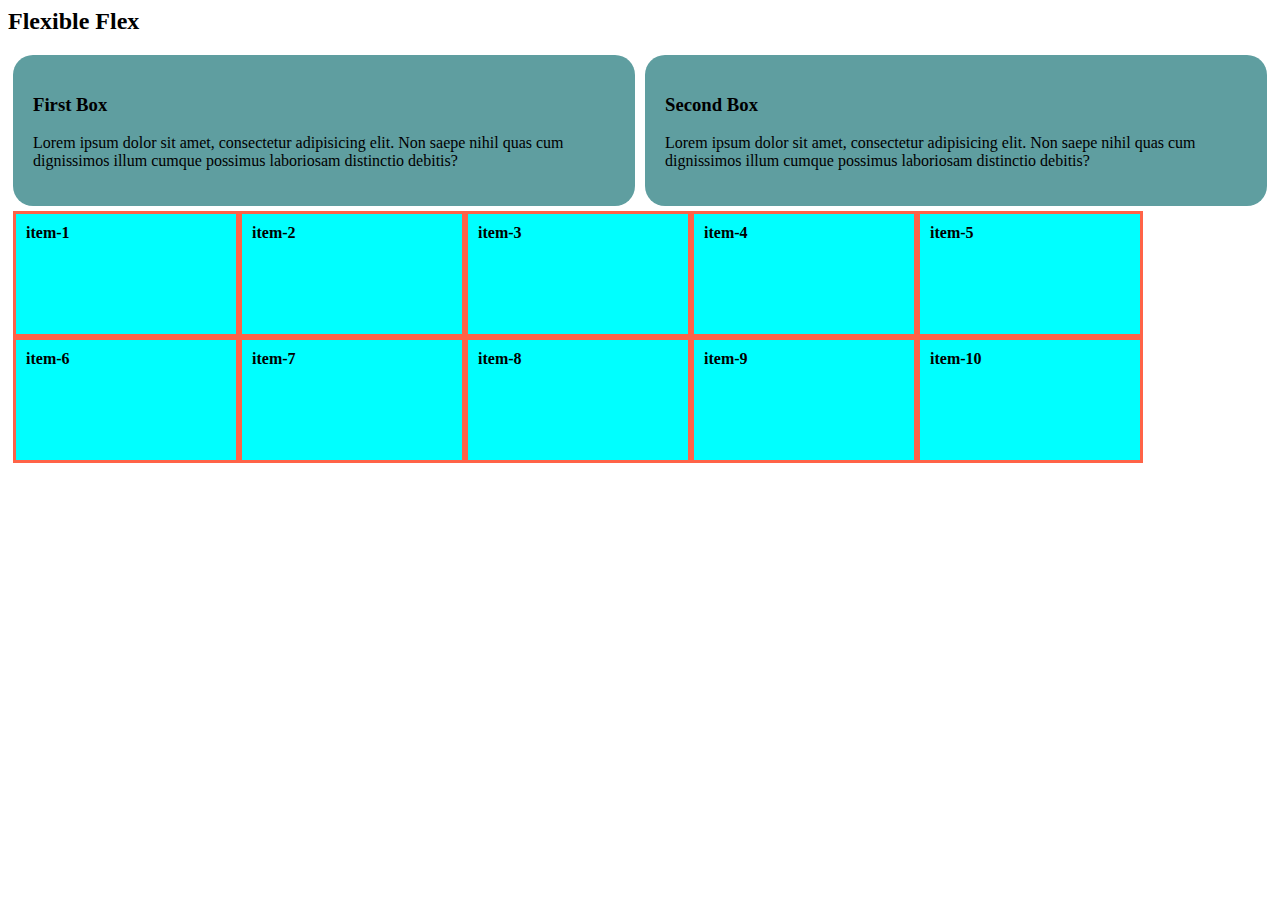
<file: simple-responsive example/responsive example.html>
<html lang="en">
<head>
    <meta charset="UTF-8">
    <meta name="viewport" content="width=device-width, initial-scale=1.0">
    <title>Simple Responsive Example</title>

<style>

.container{

display: flex;
gap: 10px;
margin: 5px;

}


.box{

background-color: cadetblue;
padding: 20px;
border-radius: 20px;

}

.item{

width: 200px;
height: 100px;
padding: 10px;
font-weight: bold;
background-color: aqua;
border: 3px solid tomato;

}

.container-2{

display: flex;
flex-wrap: wrap;
margin: 5px;


}

@media screen and (max-width:576px){
    
.container{

flex-direction: column;

}

.item{

align-items: center;

}


}


</style>


</head>
<body>
    
<h2>Flexible Flex</h2>

<div class="container">

<div class="box">

<h3>First Box</h3>

<p>Lorem ipsum dolor sit amet, consectetur adipisicing elit. Non saepe nihil quas cum dignissimos illum cumque possimus laboriosam distinctio debitis?</p>


</div>
<div class="box">

<h3>Second Box</h3>

<p>Lorem ipsum dolor sit amet, consectetur adipisicing elit. Non saepe nihil quas cum dignissimos illum cumque possimus laboriosam distinctio debitis?</p>

</div>

</div>

<!-- .item{item-$}*10 -->

<div class="container-2">

<div class="item">item-1</div>
<div class="item">item-2</div>
<div class="item">item-3</div>
<div class="item">item-4</div>
<div class="item">item-5</div>
<div class="item">item-6</div>
<div class="item">item-7</div>
<div class="item">item-8</div>
<div class="item">item-9</div>
<div class="item">item-10</div>




</div>




</body>
</html>
</file>
<file: G3-architects -website-1/styles/architects .css>
/* sans font collect of google font */

 @import url('https://fonts.googleapis.com/css2?family=Lato:ital,wght@0,300;0,400;0,700;1,300;1,400;1,700&family=Open+Sans:ital,wght@0,300;0,400;0,500;0,600;0,700;0,800;1,300;1,400;1,500;1,600;1,700;1,800&family=Roboto:wght@500;700&family=Work+Sans:wght@400;500;600;700;800&display=swap');

 
 /* shared styles */

*{

font-family: 'Work Sans', sans-serif;

}

.btn-primary{

border-radius: 8px;
color: #FFF;
font-size: 1.25rem;
background:#FF900E;
border: 0;
padding: 20px 25px;
cursor: pointer;

}


/* header styles of css */

.header{

background: rgba(255, 144, 14, 0.10);
padding: 50px 240px;

}

nav{

display: flex;
justify-content: space-between;
align-items: center;

}

.nav-title{

font-size: 2.8rem;
font-weight: 700;
color:#131313 ;


}


nav >ul{

display: flex;

}

nav li{

list-style: none;
margin-right: 30px;
font-weight: 500;
font-size: 1rem;

}

nav li a{

text-decoration: none;
color: #424242;
}

/* banner styles */

.banner-content{

max-width:800px ;
text-align: center;
margin: 0 auto;

}

.banner-title{

font-size: 4rem;
font-weight: 700;
color: #131313;

}

.banner-description{

color: #727272;

}

.banner img{

margin-top: 20px;
width: 100%;

}


/* responsive media queries mobile devices */

@media screen and (max-width:576px) {
    

header{

padding: 20px;

}

nav{

flex-direction: column;

}


}

/* responsive media queries tablet devices */


@media screen and (min-width:576px) and (max-width:992px){

header{

    padding: 50px;
        
    }

nav{

    flex-direction: column;
        
    }


}

/* mains styling of css */

main{

max-width: 1440px;
margin: 0 auto;

}

/* teams styles */

.teams-container{

display: flex;
align-items: center;


}

.teams-img-container{

display: grid;
grid-template-columns: repeat(2,1fr);
gap: 1.5rem;

}


.teams-content{

padding-right:70px;
padding-left: 70px;


}

.teams-title{

font-size: 2.5rem ;

}

.teams-title .quick-list{

color: #727272;
font-weight: 700;

}

.teams-title .text-features{

color: #FF900E;
font-weight: 700;


}
</file>
<file: simple-responsive example/styles/picture.css>
section{

width: 100%;

}

img{

width: 100%;
height: 100%;

}


.row{

display: flex;
height: 400px;
gap: 5px;
margin-bottom:5px ;
}

.row>div{

flex:1 ;

}

.vertical-collage img{

height: calc((100% - 5px)/2);

}

.square-collage{

display: grid;
grid-template-columns: repeat(2, 1fr);
gap: 5px;

}

/* Responsive media query */

@media screen and (max-width: 576px){
    
  .row{
    
    flex-direction: column;
    height: auto;
    }
  
   .square-collage{

      grid-template-columns: 1fr;

    }

}

/* medium device */

@media screen and (min-width: 576px) and (max-width: 992px) {
    
    .row{
    
        flex-direction: column;
        height: auto;
        }



}
</file>
